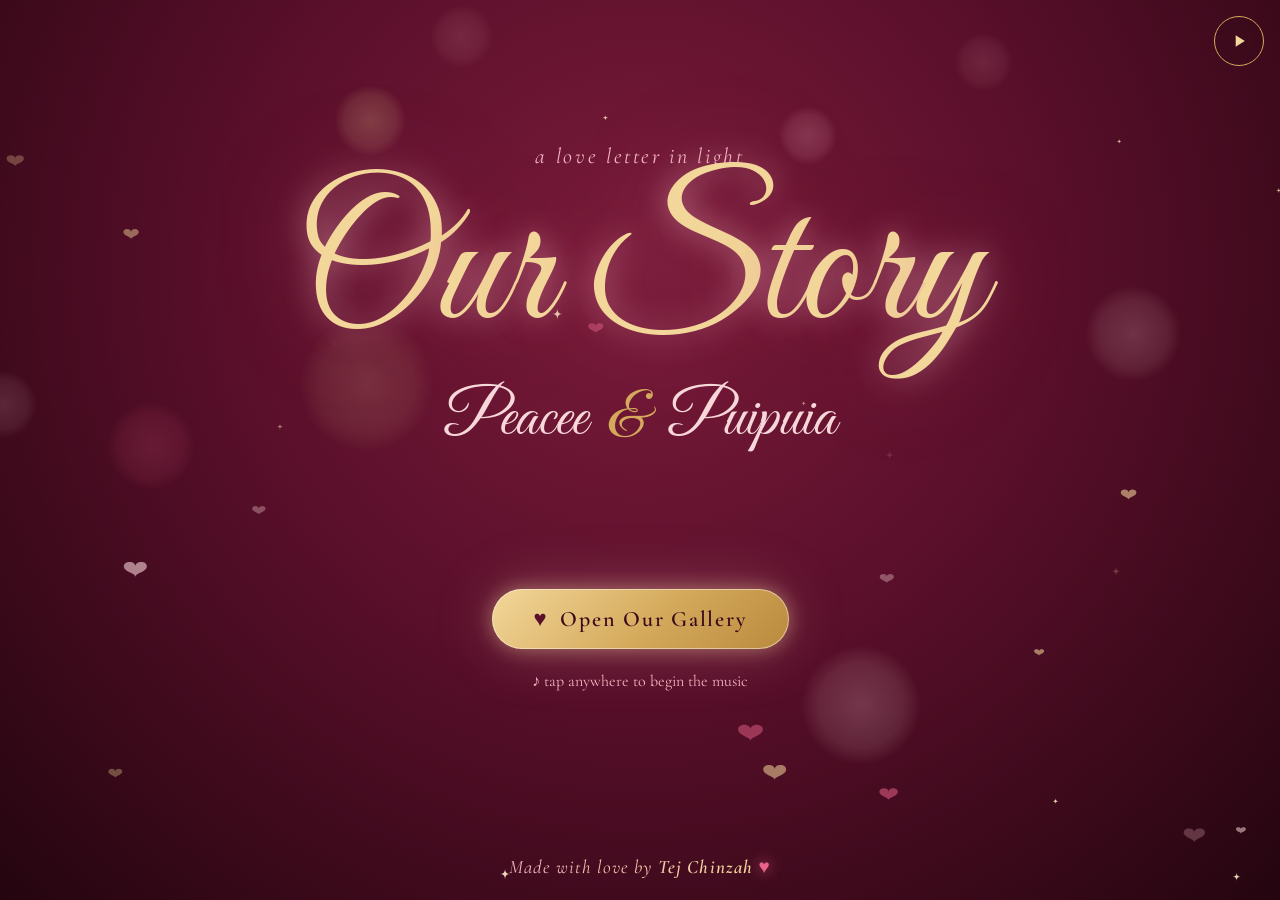
<file: index.html>
<!DOCTYPE html>
<html lang="en">
<head>
<meta charset="utf-8">
<meta name="viewport" content="width=device-width, initial-scale=1, viewport-fit=cover">
<title>Our Story ♥</title>
<link rel="preconnect" href="https://fonts.googleapis.com">
<link rel="preconnect" href="https://fonts.gstatic.com" crossorigin>
<link href="https://fonts.googleapis.com/css2?family=Cormorant+Garamond:ital,wght@0,400;0,600;1,400&family=Great+Vibes&display=swap" rel="stylesheet">
<link rel="stylesheet" href="style.css">
</head>
<body data-page="landing">
<canvas id="fx" aria-hidden="true"></canvas>
<div class="curtain" aria-hidden="true"><span>♥</span></div>

<button class="music-btn" id="musicBtn" aria-label="Play or pause music" title="Music">
  <span class="eq"><i></i><i></i><i></i><i></i></span>
  <svg class="ico-play" viewBox="0 0 24 24" width="20" height="20"><path fill="currentColor" d="M8 5v14l11-7z"/></svg>
</button>

<main class="hero">
  <p class="kicker fade-late" style="--d:1s">a love letter in light</p>
  <!-- Edit the title and names below -->
  <h1 class="title" id="title" aria-label="Our Story">Our Story</h1>
  <p class="names fade-late" style="--d:2.7s">Peacee <span class="amp">&amp;</span> Puipuia</p>
  <p class="tagline type-auto" id="tagline" data-text="Every love story is beautiful, but ours is my favorite." data-delay="3400"></p>
  <a href="gallery.html" class="enter-btn fade-late" style="--d:5.6s" data-go>
    <span class="shine"></span><span class="heart-ico">♥</span> Open Our Gallery
  </a>
  <p class="hint fade-late" style="--d:6.4s">♪ tap anywhere to begin the music</p>
</main>

<footer class="footer footer-abs">
  <span class="made">Made with love by <b>Tej Chinzah</b></span> <span class="heart" aria-hidden="true">♥</span>
</footer>
<script src="script.js"></script>
</body>
</html>
</file>
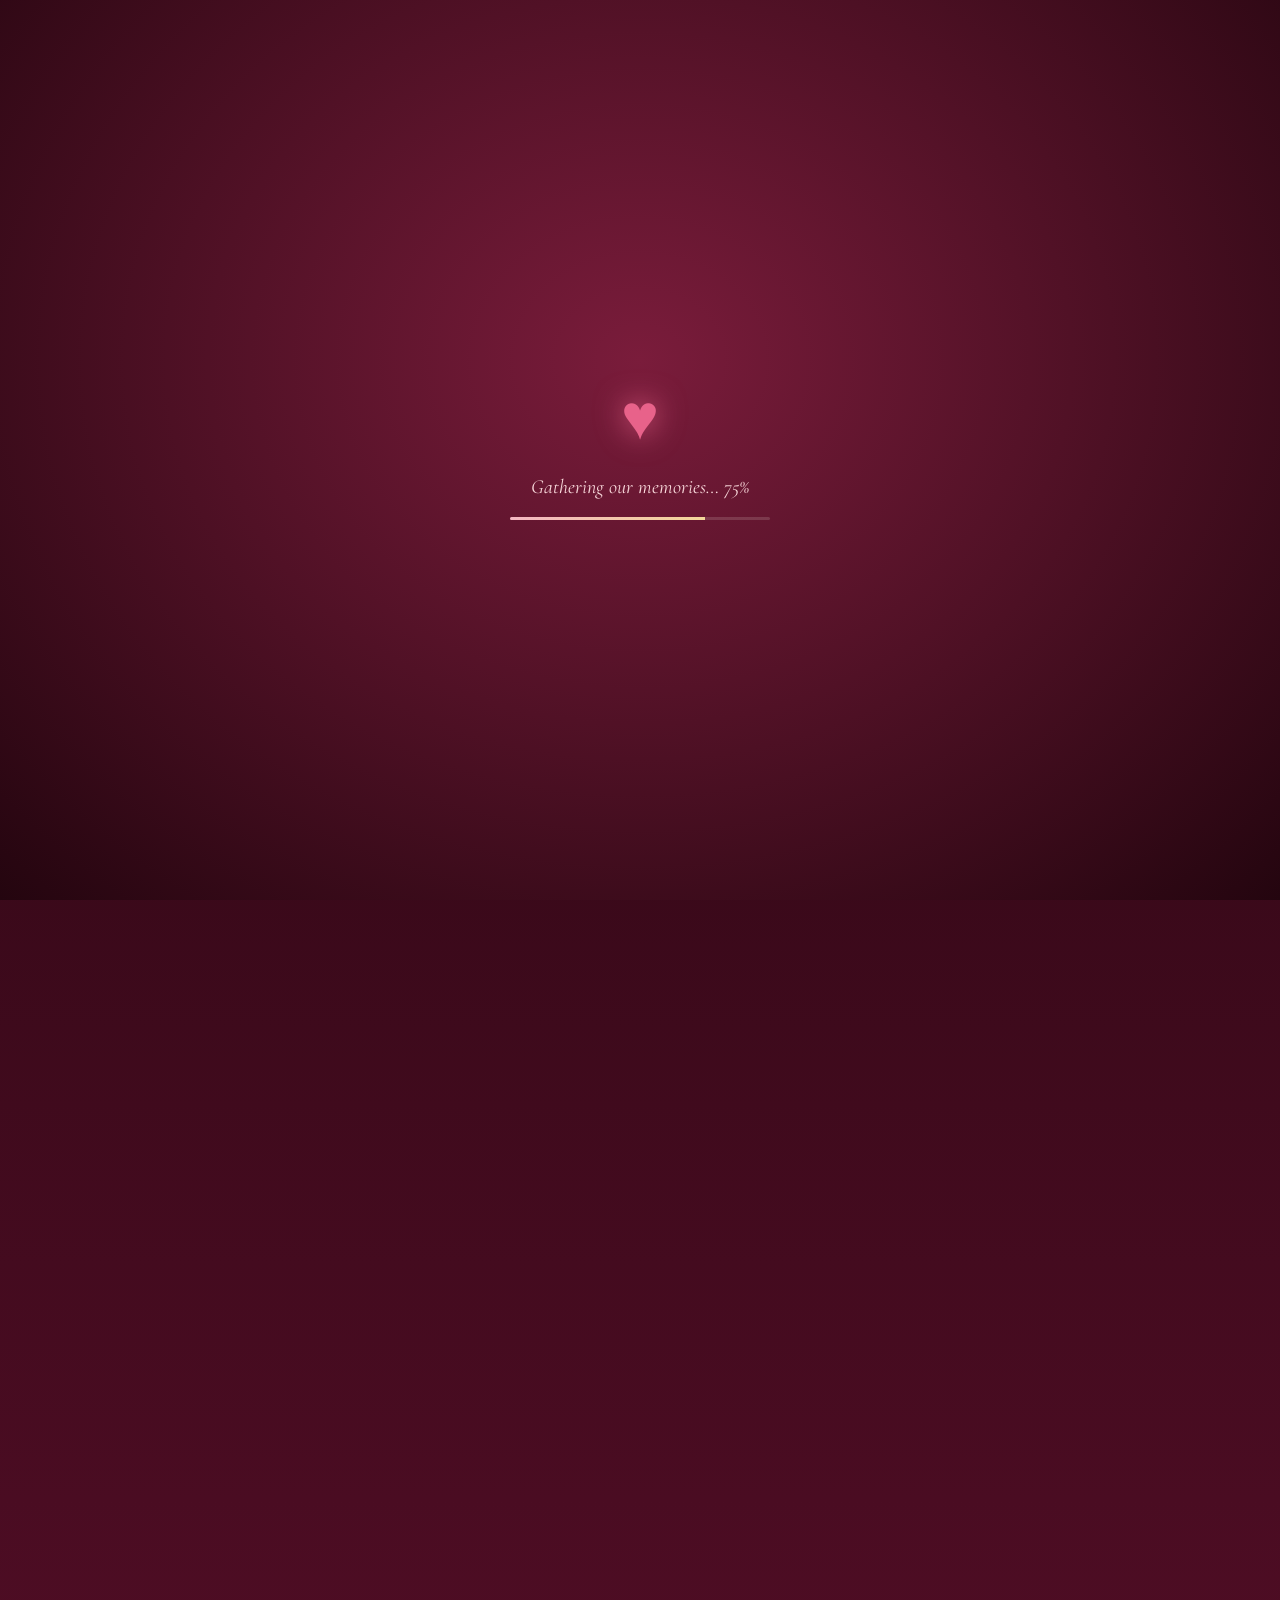
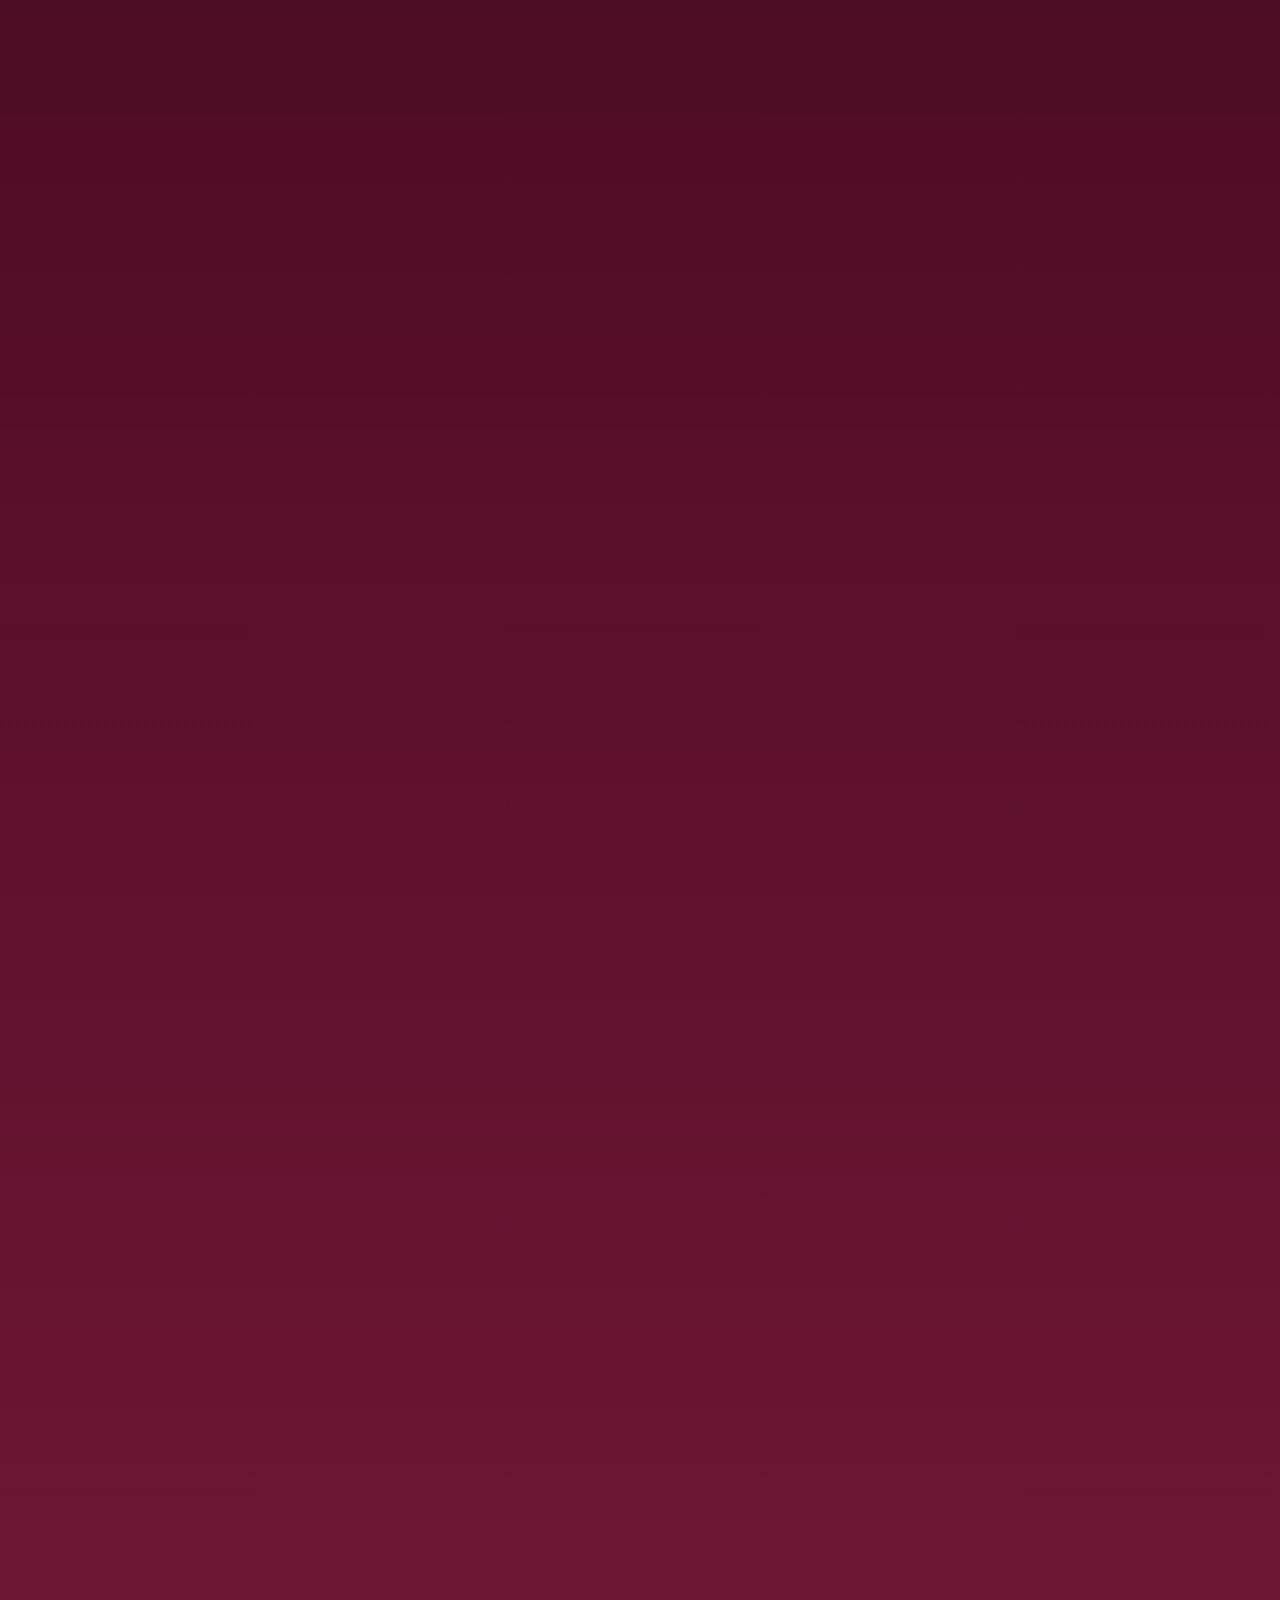
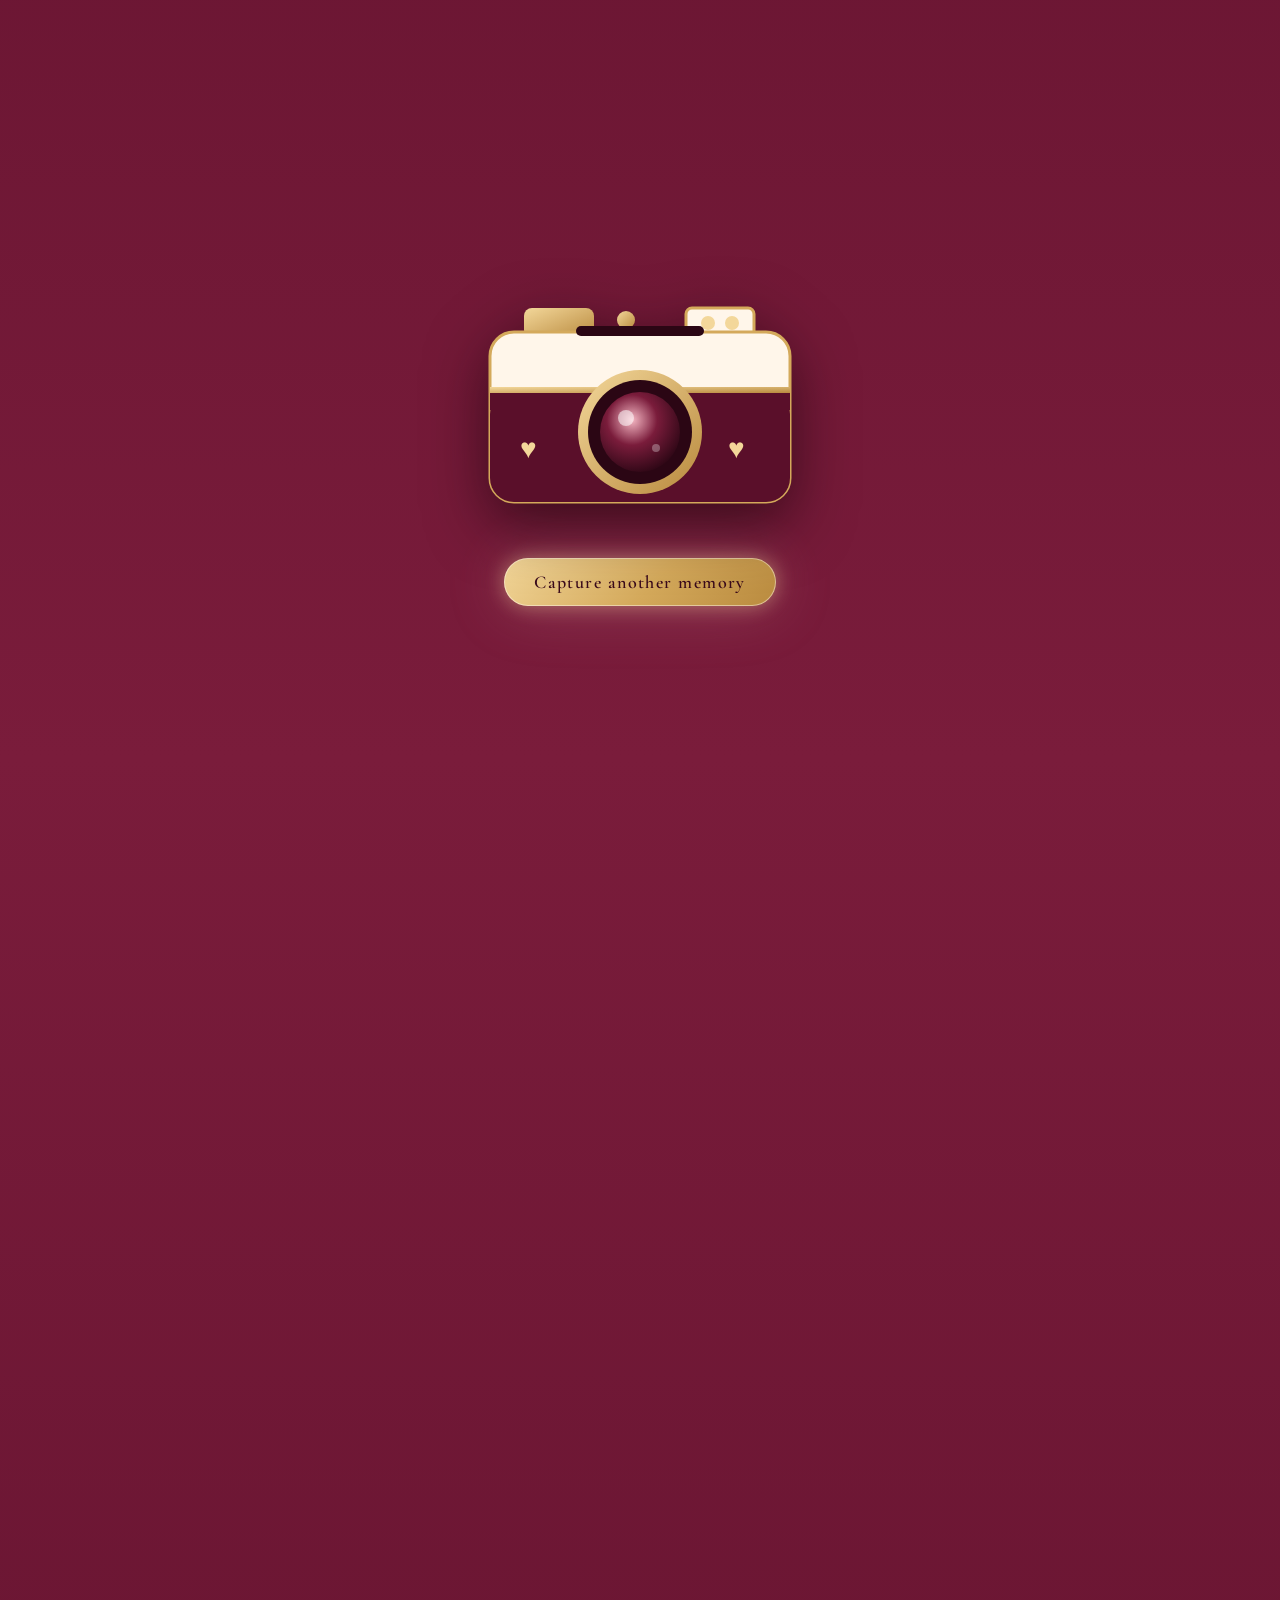
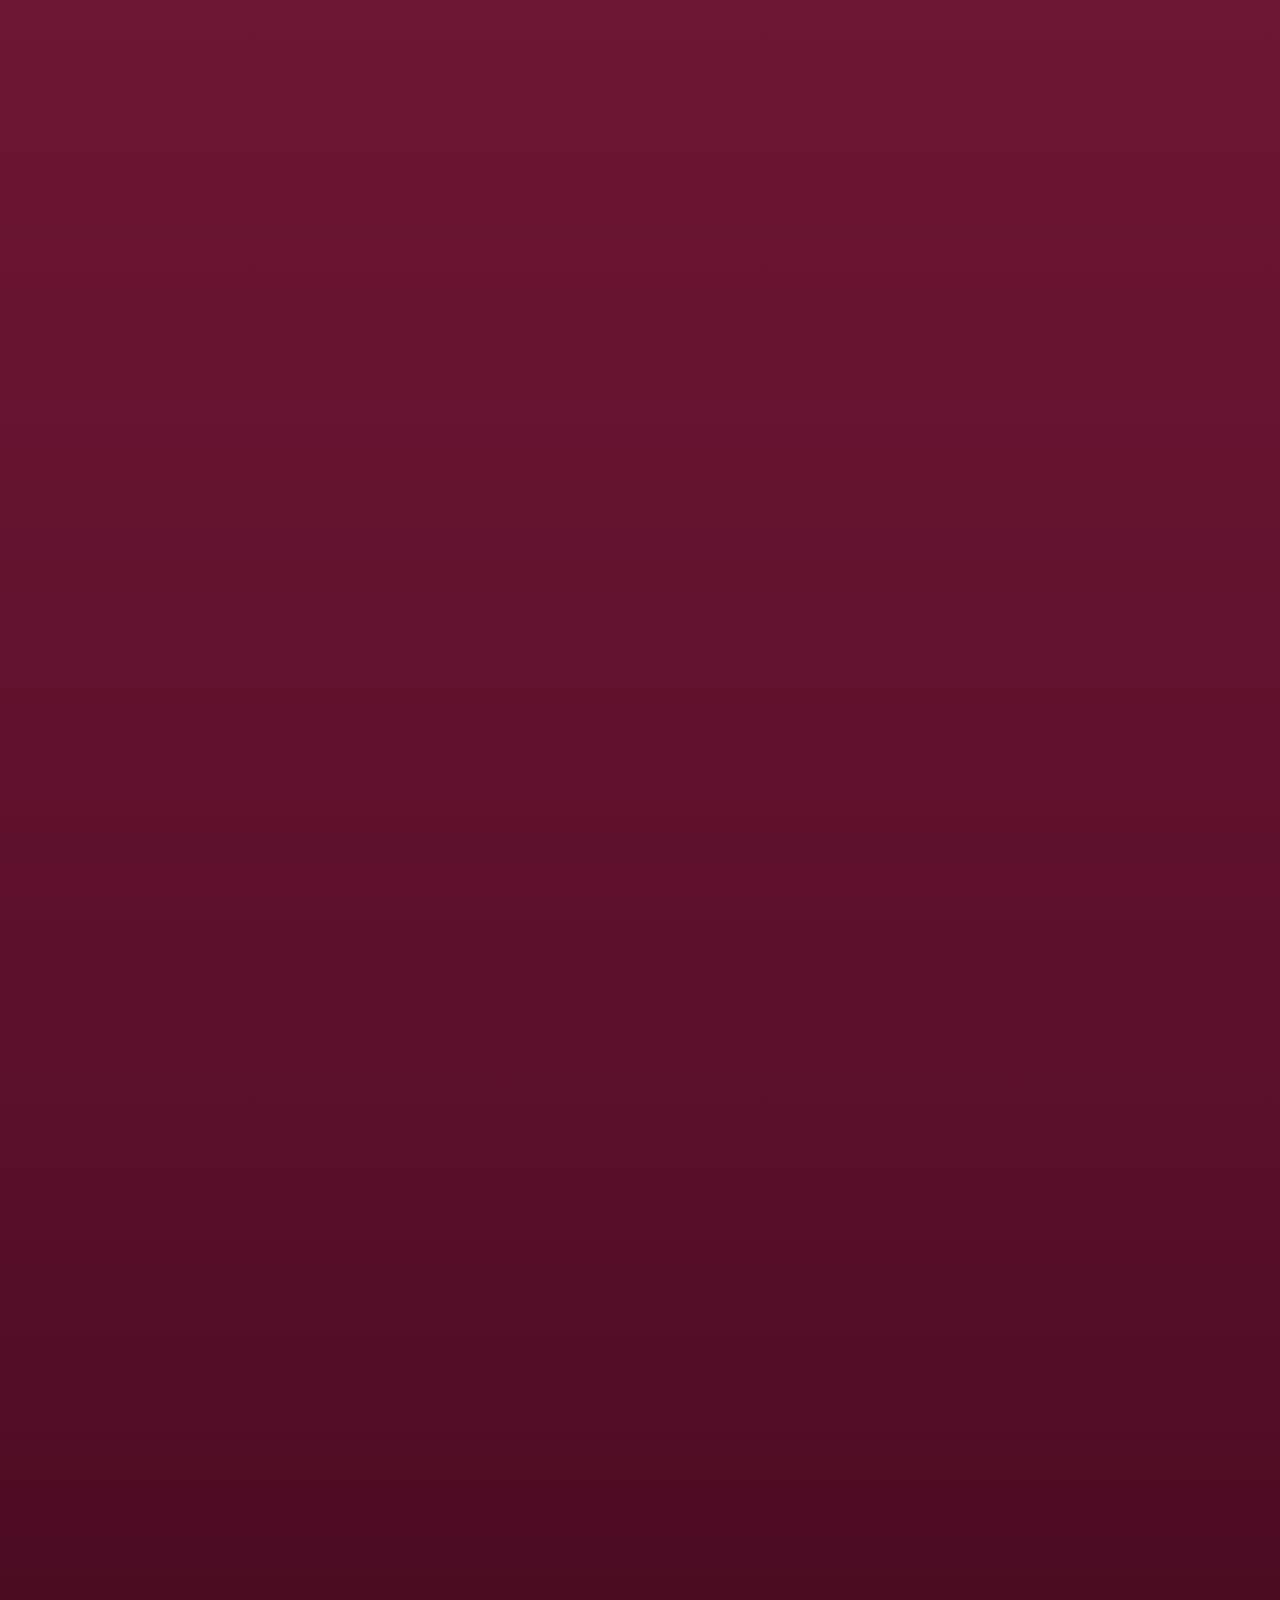
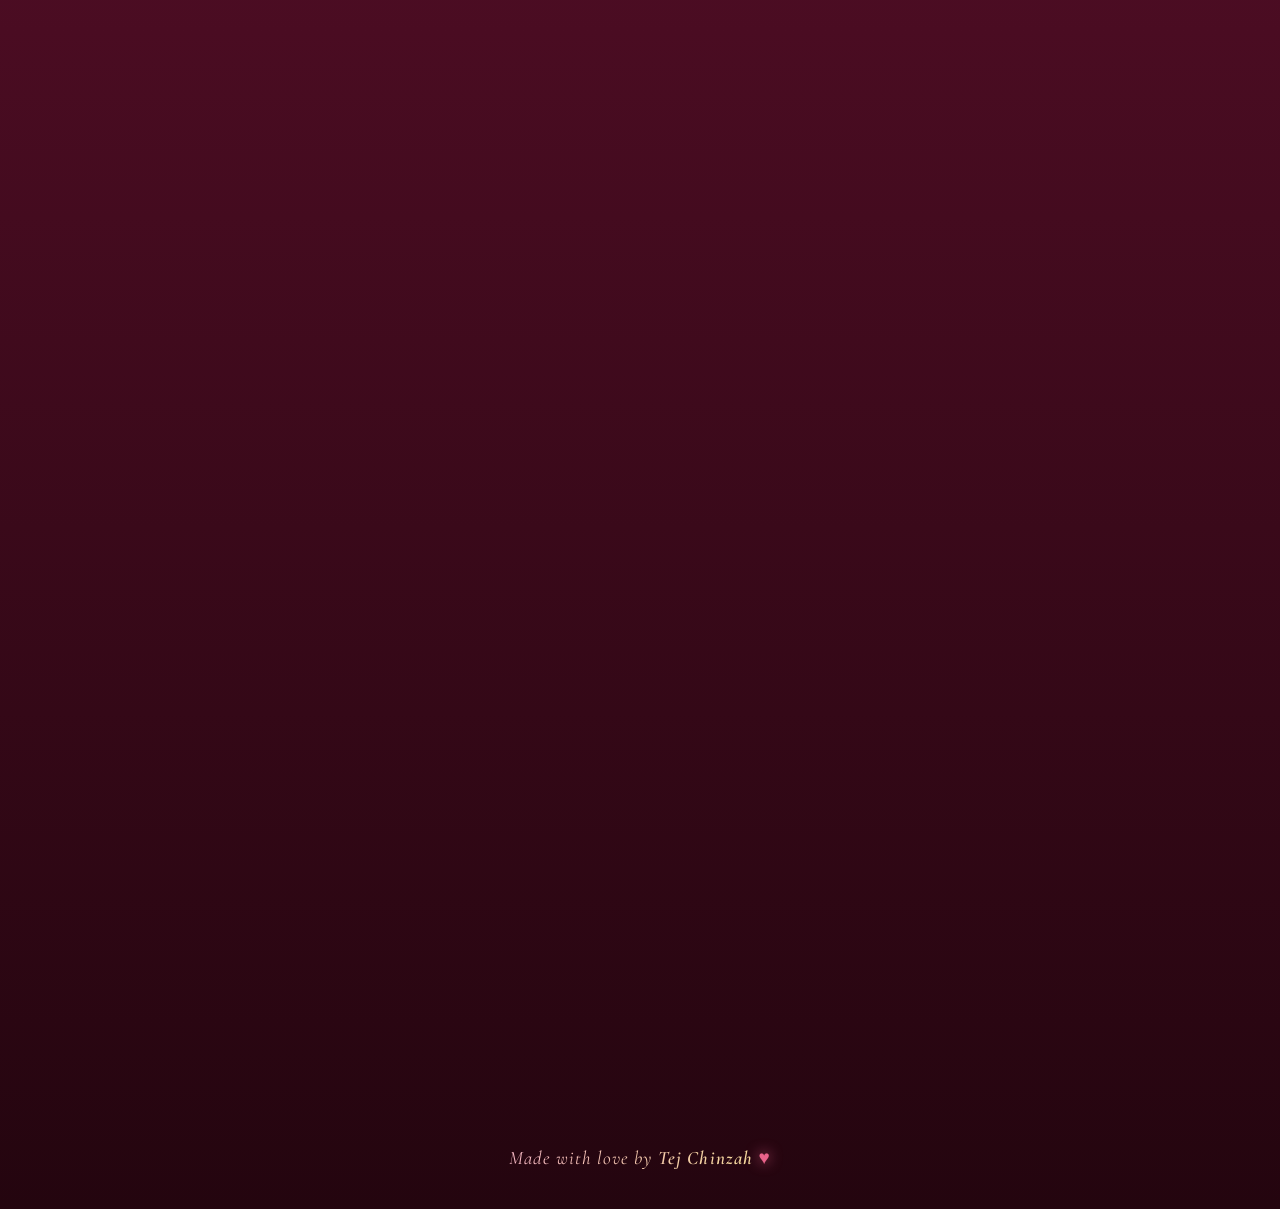
<file: gallery.html>
<!DOCTYPE html>
<html lang="en">
<head>
<meta charset="utf-8">
<meta name="viewport" content="width=device-width, initial-scale=1, viewport-fit=cover">
<title>Our Gallery ♥</title>
<link rel="preconnect" href="https://fonts.googleapis.com">
<link rel="preconnect" href="https://fonts.gstatic.com" crossorigin>
<link href="https://fonts.googleapis.com/css2?family=Cormorant+Garamond:ital,wght@0,400;0,600;1,400&family=Great+Vibes&display=swap" rel="stylesheet">
<link rel="stylesheet" href="style.css">
</head>
<body data-page="gallery">
<canvas id="fx" aria-hidden="true"></canvas>
<div class="curtain" aria-hidden="true"><span>♥</span></div>
<div class="loader" id="loader" aria-live="polite">
  <span class="loader-heart">♥</span>
  <p id="loadTxt">Gathering our memories… 0%</p>
  <div class="loader-bar"><i id="loadBar"></i></div>
</div>
<div class="progress" id="progress"></div>

<a href="index.html" class="back-link" data-go>‹ Our Story</a>
<button class="music-btn" id="musicBtn" aria-label="Play or pause music" title="Music">
  <span class="eq"><i></i><i></i><i></i><i></i></span>
  <svg class="ico-play" viewBox="0 0 24 24" width="20" height="20"><path fill="currentColor" d="M8 5v14l11-7z"/></svg>
</button>

<main id="gallery">
  <!-- Floating, parallax photos are generated here by script.js -->
  <div class="photo-field" id="photoField" aria-hidden="true"></div>

  <section class="gallery-hero">
    <p class="kicker reveal">our gallery</p>
    <h1 class="script-title type" data-text="Every moment with you"></h1>
    <p class="scroll-hint reveal">scroll slowly ↓</p>
  </section>

  <section class="quote-section">
    <h2 class="quote huge type" data-text="I miss you"></h2>
  </section>

  <section class="quote-section">
    <h2 class="quote type" data-text="You are my favorite hello and my hardest goodbye"></h2>
  </section>

  <section class="camera-section" id="cameraSection">
    <p class="quote-small reveal">Some moments are too precious to let go. So we keep them.</p>
    <div class="camera-stage" id="stage">
      <div class="flash" id="flash"></div>
      <div class="camera" id="camera">
        <svg viewBox="0 0 320 260" role="img" aria-label="Vintage instant camera">
          <defs>
            <radialGradient id="lens" cx="40%" cy="35%" r="70%">
              <stop offset="0" stop-color="#f4b6c2"/><stop offset=".45" stop-color="#7a1c3b"/><stop offset="1" stop-color="#2b0614"/>
            </radialGradient>
            <linearGradient id="gold" x1="0" y1="0" x2="1" y2="1">
              <stop offset="0" stop-color="#f3d79a"/><stop offset="1" stop-color="#b98a3e"/>
            </linearGradient>
          </defs>
          <rect x="44" y="46" width="70" height="30" rx="8" fill="url(#gold)"/>
          <rect x="206" y="46" width="68" height="30" rx="6" fill="#fff6ea" stroke="#d4a95b" stroke-width="3"/>
          <circle cx="228" cy="61" r="7" fill="#f3d79a"/><circle cx="252" cy="61" r="7" fill="#f3d79a"/>
          <circle cx="146" cy="58" r="9" fill="url(#gold)"/>
          <rect x="10" y="70" width="300" height="170" rx="24" fill="#fff6ea" stroke="#d4a95b" stroke-width="3"/>
          <rect x="10" y="128" width="300" height="112" rx="24" fill="#5a0f2a"/>
          <rect x="10" y="128" width="300" height="20" fill="#5a0f2a"/>
          <rect x="10" y="125" width="300" height="6" fill="url(#gold)"/>
          <rect x="96" y="64" width="128" height="10" rx="5" fill="#2b0614"/>
          <circle cx="160" cy="170" r="62" fill="url(#gold)"/>
          <circle cx="160" cy="170" r="52" fill="#2b0614"/>
          <circle cx="160" cy="170" r="40" fill="url(#lens)"/>
          <circle cx="146" cy="156" r="8" fill="#fff" opacity=".55"/>
          <circle cx="176" cy="186" r="4" fill="#fff" opacity=".3"/>
          <text x="40" y="196" font-size="28" fill="#f3d79a" font-family="serif">♥</text>
          <text x="248" y="196" font-size="28" fill="#f3d79a" font-family="serif">♥</text>
        </svg>
      </div>
    </div>
    <button class="enter-btn small" id="shootBtn" type="button"><span class="shine"></span>Capture another memory</button>
  </section>

  <section class="quote-section">
    <h2 class="quote type" data-text="Every love story is beautiful, but ours is my favorite"></h2>
  </section>

  <section class="quote-section">
    <h2 class="quote type" data-text="In a sea of people, my eyes will always search for you"></h2>
  </section>

  <section class="quote-section">
    <h2 class="quote type" data-text="Home is wherever I am with you"></h2>
  </section>

  <section class="quote-section finale">
    <div class="big-heart reveal" aria-hidden="true">♥</div>
    <h2 class="quote huge type" data-text="Forever, and a day"></h2>
    <a href="index.html" class="enter-btn small reveal" data-go><span class="shine"></span>Return to the beginning</a>
  </section>

  <footer class="footer">
    <span class="made">Made with love by <b>Tej Chinzah</b></span> <span class="heart" aria-hidden="true">♥</span>
  </footer>
</main>
<script src="script.js"></script>
</body>
</html>
</file>
<file: style.css>
:root{
  --blush:#f8d7da; --pink:#f4b6c2; --rose:#c75a7c;
  --gold:#d4a95b; --gold-l:#f3d79a; --gold-d:#b98a3e;
  --burgundy:#5a0f2a; --wine:#3a0a1b; --night:#24050f;
  --cream:#fff6ea;
  --script:'Great Vibes','Snell Roundhand',cursive;
  --serif:'Cormorant Garamond',Georgia,'Times New Roman',serif;
}
*{box-sizing:border-box;margin:0;padding:0}
html{scroll-behavior:smooth;-webkit-text-size-adjust:100%}
body{
  font-family:var(--serif);font-size:20px;color:var(--cream);
  background:linear-gradient(180deg,var(--night) 0%,var(--burgundy) 28%,#7a1c3b 52%,var(--burgundy) 78%,var(--night) 100%);
  background-attachment:scroll;overflow-x:hidden;min-height:100svh;
}
body[data-page="landing"]{
  background:radial-gradient(ellipse at 50% 30%,#7a1c3b 0%,var(--burgundy) 45%,var(--night) 100%);
  overflow:hidden;height:100svh;
}
a{color:inherit;text-decoration:none}
#fx{position:fixed;inset:0;width:100%;height:100%;z-index:1;pointer-events:none}

/* ---------- Page transition ---------- */
.curtain{position:fixed;inset:0;z-index:100;pointer-events:none;display:grid;place-items:center;
  background:radial-gradient(circle,#c75a7c 0%,var(--burgundy) 70%);
  clip-path:circle(0% at 50% 50%);animation:curtainOut 1.3s .1s cubic-bezier(.7,0,.2,1) both}
.curtain span{font-size:80px;color:var(--gold-l);animation:beat 1s infinite}
body.leaving .curtain{animation:curtainIn .9s cubic-bezier(.7,0,.2,1) forwards;pointer-events:all}
@keyframes curtainOut{from{clip-path:circle(150% at 50% 50%)}to{clip-path:circle(0% at 50% 50%)}}
@keyframes curtainIn{from{clip-path:circle(0% at 50% 50%)}to{clip-path:circle(150% at 50% 50%)}}

/* ---------- Music button ---------- */
.music-btn{position:fixed;top:max(16px,env(safe-area-inset-top));right:16px;z-index:60;width:50px;height:50px;border-radius:50%;
  border:1px solid var(--gold);background:rgba(58,10,27,.6);backdrop-filter:blur(6px);color:var(--gold-l);
  display:grid;place-items:center;cursor:pointer;transition:box-shadow .3s,transform .3s}
.music-btn:hover{transform:scale(1.08);box-shadow:0 0 22px rgba(243,215,154,.55)}
.music-btn:focus-visible,.enter-btn:focus-visible,.back-link:focus-visible{outline:2px solid var(--gold-l);outline-offset:4px}
.music-btn .eq{display:none;gap:3px;align-items:flex-end;height:18px}
.music-btn .eq i{width:3px;background:var(--gold-l);border-radius:2px;height:6px;animation:eq 1s ease-in-out infinite}
.music-btn .eq i:nth-child(2){animation-delay:.2s}.music-btn .eq i:nth-child(3){animation-delay:.4s}.music-btn .eq i:nth-child(4){animation-delay:.6s}
.music-btn.playing .eq{display:flex}.music-btn.playing .ico-play{display:none}
.music-btn.playing{animation:glow 2.4s ease-in-out infinite}
@keyframes eq{0%,100%{height:5px}50%{height:18px}}
@keyframes glow{0%,100%{box-shadow:0 0 8px rgba(243,215,154,.3)}50%{box-shadow:0 0 24px rgba(243,215,154,.7)}}

/* ---------- Landing ---------- */
.hero{position:relative;z-index:5;height:100svh;display:flex;flex-direction:column;align-items:center;justify-content:center;
  text-align:center;padding:24px 20px 90px}
.kicker{font-style:italic;font-size:clamp(17px,2.4vw,22px);color:var(--pink);letter-spacing:.12em}
.title{font-family:var(--script);font-weight:400;font-size:clamp(68px,17vw,190px);line-height:1.05;color:var(--gold-l);
  text-shadow:0 0 30px rgba(244,182,194,.55),0 0 80px rgba(199,90,124,.5);margin:6px 0}
.title span{display:inline-block;opacity:0;transform:translateY(30px) scale(.8);filter:blur(10px);animation:letterIn 1.1s cubic-bezier(.2,.7,.2,1) forwards}
@keyframes letterIn{to{opacity:1;transform:none;filter:none}}
.names{font-family:var(--script);font-size:clamp(34px,6vw,64px);color:var(--blush)}
.amp{color:var(--gold);padding:0 .15em}
.tagline{min-height:3.2em;max-width:640px;font-size:clamp(19px,2.6vw,26px);font-style:italic;color:var(--cream);margin:18px 0 28px;line-height:1.5}
.hint{margin-top:22px;font-size:16px;color:var(--pink);opacity:.8}
.fade-late{opacity:0;animation:fadeUp 1.4s var(--d,0s) ease forwards}
@keyframes fadeUp{from{opacity:0;transform:translateY(22px)}to{opacity:1;transform:none}}

.type.typing::after,.type-auto.typing::after{content:"";display:inline-block;width:2px;height:1em;margin-left:4px;vertical-align:-.12em;background:var(--gold-l);animation:blink .7s steps(1) infinite}
@keyframes blink{50%{opacity:0}}

/* Glowing button */
.enter-btn{position:relative;display:inline-flex;align-items:center;gap:12px;padding:17px 42px;border-radius:60px;overflow:hidden;
  font-family:var(--serif);font-size:22px;font-weight:600;letter-spacing:.08em;color:var(--wine);cursor:pointer;border:0;
  background:linear-gradient(135deg,var(--gold-l),var(--gold) 55%,var(--gold-d));
  box-shadow:0 0 0 1px rgba(255,246,234,.5) inset,0 0 20px rgba(243,215,154,.45),0 0 60px rgba(244,182,194,.25);
  animation:pulseGlow 2.8s ease-in-out infinite;transition:transform .35s,box-shadow .35s}
.enter-btn.fade-late{animation:fadeUp 1.4s var(--d,0s) ease forwards,pulseGlow 2.8s 7s ease-in-out infinite}
.enter-btn:hover{transform:translateY(-4px) scale(1.05);box-shadow:0 0 0 1px rgba(255,246,234,.7) inset,0 0 38px rgba(243,215,154,.9),0 0 110px rgba(244,182,194,.65)}
.enter-btn .shine{position:absolute;top:0;left:-80%;width:50%;height:100%;background:linear-gradient(100deg,transparent,rgba(255,255,255,.75),transparent);transform:skewX(-20deg);transition:left .8s}
.enter-btn:hover .shine{left:130%}
.heart-ico{color:var(--burgundy);animation:beat 1.4s infinite}
.enter-btn.small{font-size:18px;padding:13px 30px}
@keyframes pulseGlow{0%,100%{box-shadow:0 0 0 1px rgba(255,246,234,.5) inset,0 0 16px rgba(243,215,154,.35),0 0 44px rgba(244,182,194,.2)}
  50%{box-shadow:0 0 0 1px rgba(255,246,234,.6) inset,0 0 30px rgba(243,215,154,.7),0 0 80px rgba(244,182,194,.45)}}

/* ---------- Footer ---------- */
.footer{position:relative;z-index:5;text-align:center;padding:60px 20px calc(40px + env(safe-area-inset-bottom));font-size:19px;letter-spacing:.06em;color:var(--blush)}
.footer-abs{position:absolute;left:0;right:0;bottom:0;padding:0 20px calc(22px + env(safe-area-inset-bottom))}
.footer .made{font-style:italic;background:linear-gradient(90deg,var(--pink),var(--gold-l),var(--pink));background-size:200% 100%;
  -webkit-background-clip:text;background-clip:text;color:transparent;animation:shimmer 5s linear infinite}
.footer b{font-weight:600}
.heart{display:inline-block;color:#e8628a;text-shadow:0 0 14px rgba(232,98,138,.9);animation:beat 1.3s ease-in-out infinite}
@keyframes shimmer{to{background-position:-200% 0}}
@keyframes beat{0%,100%{transform:scale(1)}15%{transform:scale(1.25)}30%{transform:scale(1)}45%{transform:scale(1.18)}}

/* ---------- Gallery ---------- */
.progress{position:fixed;top:0;left:0;height:3px;width:0;z-index:70;background:linear-gradient(90deg,var(--pink),var(--gold-l));box-shadow:0 0 12px var(--gold)}
.back-link{position:fixed;top:max(16px,env(safe-area-inset-top));left:16px;z-index:60;padding:12px 20px;border-radius:30px;font-size:18px;
  border:1px solid var(--gold);background:rgba(58,10,27,.6);backdrop-filter:blur(6px);color:var(--gold-l);transition:box-shadow .3s}
.back-link:hover{box-shadow:0 0 20px rgba(243,215,154,.5)}
#gallery{position:relative}
.photo-field{position:absolute;inset:0;z-index:2;overflow:hidden;pointer-events:none}
section{position:relative;z-index:5}
.gallery-hero,.quote-section{min-height:100svh;display:flex;flex-direction:column;align-items:center;justify-content:center;text-align:center;padding:90px 24px}
.script-title{font-family:var(--script);font-weight:400;font-size:clamp(50px,11vw,130px);line-height:1.1;color:var(--gold-l);min-height:1.2em;
  text-shadow:0 0 30px rgba(244,182,194,.5),0 0 70px rgba(199,90,124,.45);margin:8px 0}
.scroll-hint{margin-top:34px;color:var(--pink);font-style:italic;animation:bob 2.4s ease-in-out infinite}
@keyframes bob{50%{transform:translateY(8px)}}
.quote{font-family:var(--script);font-weight:400;font-size:clamp(40px,7.5vw,88px);line-height:1.25;max-width:980px;min-height:2.5em;
  color:var(--cream);text-shadow:0 2px 30px rgba(36,5,15,.9),0 0 40px rgba(244,182,194,.35)}
.quote.huge{font-size:clamp(60px,13vw,160px);color:var(--gold-l)}
.quote-small{font-style:italic;font-size:clamp(20px,3vw,28px);max-width:620px;color:var(--blush);line-height:1.5;padding:0 12px;text-shadow:0 2px 20px var(--night)}
.big-heart{font-size:clamp(70px,14vw,140px);color:#e8628a;text-shadow:0 0 40px rgba(232,98,138,.9);animation:beat 1.6s infinite}
.finale .enter-btn{margin-top:30px}

/* Scroll reveal */
.reveal{opacity:0;transform:translateY(40px) scale(.97);transition:opacity 1.2s ease,transform 1.2s cubic-bezier(.2,.7,.2,1)}
.reveal.in{opacity:1;transform:none}

/* Floating photos: .fp (parallax) > .fp-in (reveal) > .frame (float + fade) */
.fp{position:absolute;will-change:transform;backface-visibility:hidden}
.fp-in{opacity:0;transform:scale(.6) rotate(var(--r0,0deg));transition:opacity 1.6s,transform 1.6s cubic-bezier(.2,.8,.2,1)}
.fp.in .fp-in{opacity:1;transform:none}
.frame{background:var(--cream);padding:6% 6% 16%;border-radius:3px;box-shadow:0 8px 22px rgba(20,2,8,.5);
  animation:drift var(--dur,9s) ease-in-out var(--del,0s) infinite alternate,fadePulse var(--fdur,12s) ease-in-out var(--del,0s) infinite alternate;
  will-change:transform,opacity}
.frame img{display:block;width:100%;aspect-ratio:1/1.05;object-fit:cover;background:var(--blush)}
@keyframes drift{from{transform:translate(-10px,-14px) rotate(calc(var(--rot,0deg) - 3deg))}to{transform:translate(12px,16px) rotate(calc(var(--rot,0deg) + 3deg))}}
@keyframes fadePulse{from{opacity:var(--o,.8)}45%{opacity:var(--o,.8)}to{opacity:calc(var(--o,.8) * .35)}}

/* Camera */
.camera-section{min-height:100svh;display:flex;flex-direction:column;align-items:center;justify-content:flex-start;padding:90px 0 80px;overflow:hidden}
.camera-stage{position:relative;width:100%;height:max(720px,100svh);margin:10px 0 10px}
.camera{position:absolute;left:50%;bottom:20px;width:min(320px,72vw);transform:translateX(-50%);z-index:2;filter:drop-shadow(0 20px 30px rgba(20,2,8,.6))}
.camera svg{display:block;width:100%;height:auto;overflow:visible}
.camera.shoot{animation:shake .45s}
@keyframes shake{20%{transform:translateX(-50%) rotate(-2deg) scale(1.03)}50%{transform:translateX(-50%) rotate(1.5deg)}100%{transform:translateX(-50%)}}
.flash{position:absolute;inset:-20% 0;background:radial-gradient(circle at 50% 80%,#fff,rgba(255,246,234,.5) 40%,transparent 70%);opacity:0;pointer-events:none;z-index:6}
.flash.go{animation:flash .6s ease-out}
@keyframes flash{0%{opacity:0}15%{opacity:.95}100%{opacity:0}}
.polaroid{position:absolute;z-index:1;transform:translate(-50%,0) translate(var(--tx,0px),var(--ty,0px)) rotate(var(--r,0deg));
  transition:transform var(--t,1.4s) cubic-bezier(.3,.8,.3,1)}
.polaroid.out{z-index:3}
.pol-in{background:var(--cream);padding:7px 7px 0;border-radius:3px;box-shadow:0 8px 20px rgba(20,2,8,.55);animation:drift 8s ease-in-out infinite alternate;--rot:0deg;
  transition:transform .35s}
.polaroid:hover .pol-in{transform:scale(1.12);animation-play-state:paused}
.pol-in img{display:block;width:100%;aspect-ratio:1/1;object-fit:cover;background:var(--blush)}
.pol-in span{display:block;font-family:var(--script);color:var(--burgundy);text-align:center;font-size:20px;padding:6px 0 8px;line-height:1.2}
.camera-section .enter-btn{margin-top:6px}

@media (max-width:640px){
  body{font-size:18px}
  .music-btn{width:44px;height:44px}
  .enter-btn{padding:15px 30px;font-size:19px}
  .back-link{padding:10px 16px;font-size:16px}
}
@media (prefers-reduced-motion:reduce){
  *,*::before,*::after{animation-duration:.01ms!important;animation-iteration-count:1!important;transition-duration:.01ms!important}
  .title span,.fade-late{opacity:1!important;transform:none!important;filter:none!important}
}

/* ---------- Loading screen (gallery) ---------- */
.loader{position:fixed;inset:0;z-index:90;display:flex;flex-direction:column;align-items:center;justify-content:center;gap:18px;
  background:radial-gradient(ellipse at 50% 40%,#7a1c3b,var(--night));transition:opacity .8s ease,visibility .8s}
.loader.done{opacity:0;visibility:hidden}
.loader-heart{font-size:64px;color:#e8628a;text-shadow:0 0 30px rgba(232,98,138,.9);animation:beat 1.2s infinite}
.loader p{font-style:italic;color:var(--blush);font-size:20px;text-align:center;padding:0 20px}
.loader-bar{width:min(260px,70vw);height:3px;border-radius:3px;background:rgba(255,246,234,.15);overflow:hidden}
.loader-bar i{display:block;height:100%;width:0;background:linear-gradient(90deg,var(--pink),var(--gold-l));transition:width .3s}
</file>
